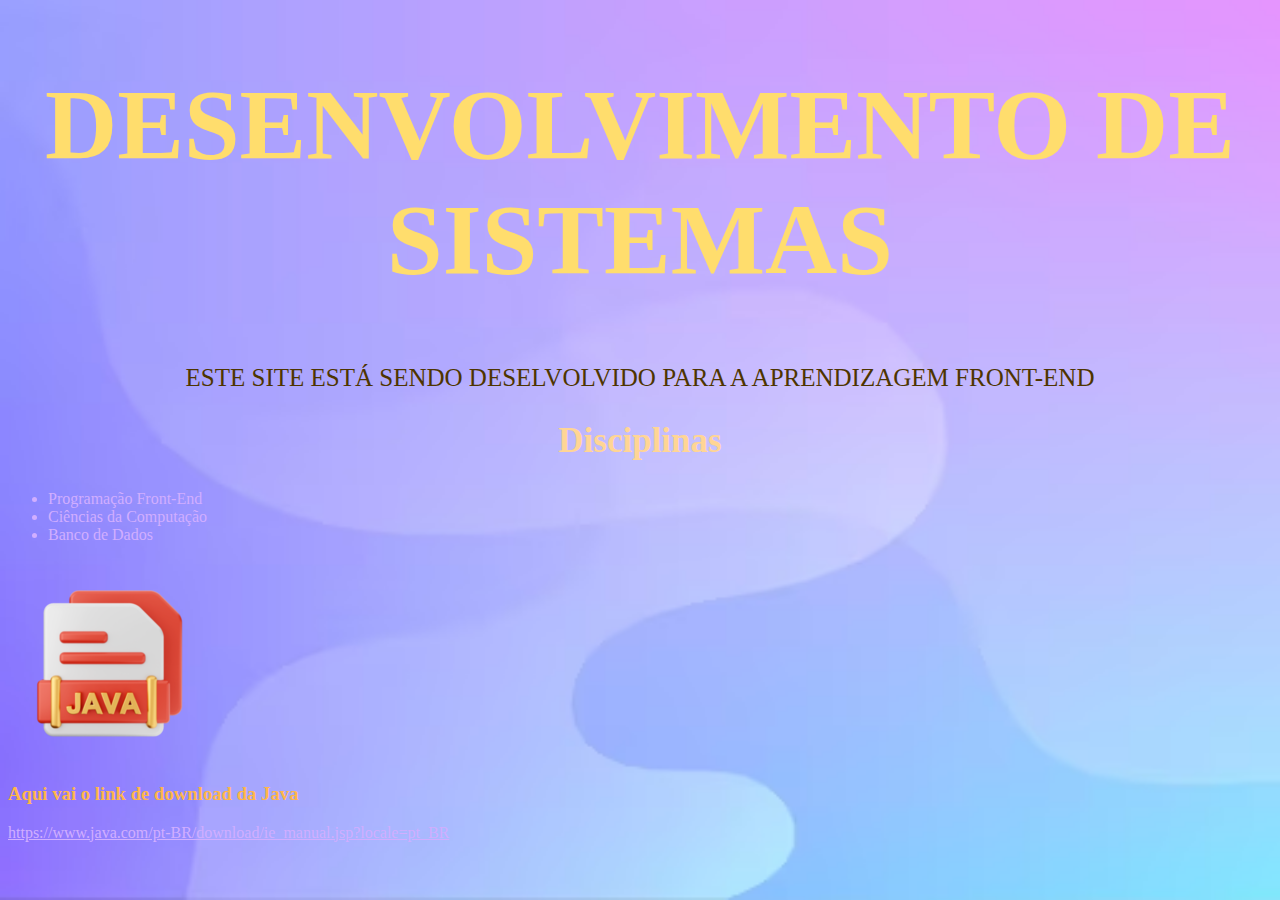
<file: projeto/index.html>
<!DOCTYPE html>
<html lang="pt-BR">
<head>
    <style>
        body {
            background-image: url(aa.png);
            background-repeat: no-repeat;
            background-size: cover;
            background-attachment: fixed;
        }

        h1 {
            text-align: center;
            font-size: 100px;
        }

        p {
            text-align: center;
            text-transform: uppercase;
            font-size: 25px;
        }

        h2 {
            text-align: center;
            font-size: 35px;
        }
    </style>
</head>




<body style="background-color: rgb(10, 0, 24);">
<h1 style="color: rgb(255, 221, 109);">DESENVOLVIMENTO DE SISTEMAS</h1>
<p style="color: rgb(78, 53, 0);"> Este site está sendo deselvolvido para a aprendizagem Front-End</p>

<h2 style="color: rgb(255, 213, 149);">Disciplinas</h2>
<ul style="color: rgb(209, 174, 255);">
    <li>Programação Front-End</li>
    <li>Ciências da Computação</li>
    <li>Banco de Dados</li>
</ul>
<img height="200px" src="java.png">

<h3 style="color: rgb(255, 182, 73);">Aqui vai o link de download da Java</h3>
<a href="https://www.java.com/pt-BR/download/ie_manual.jsp?locale=pt_BR"; style="color: rgb(209, 174, 255)">https://www.java.com/pt-BR/download/ie_manual.jsp?locale=pt_BR</a>
</body>

</html>
</file>
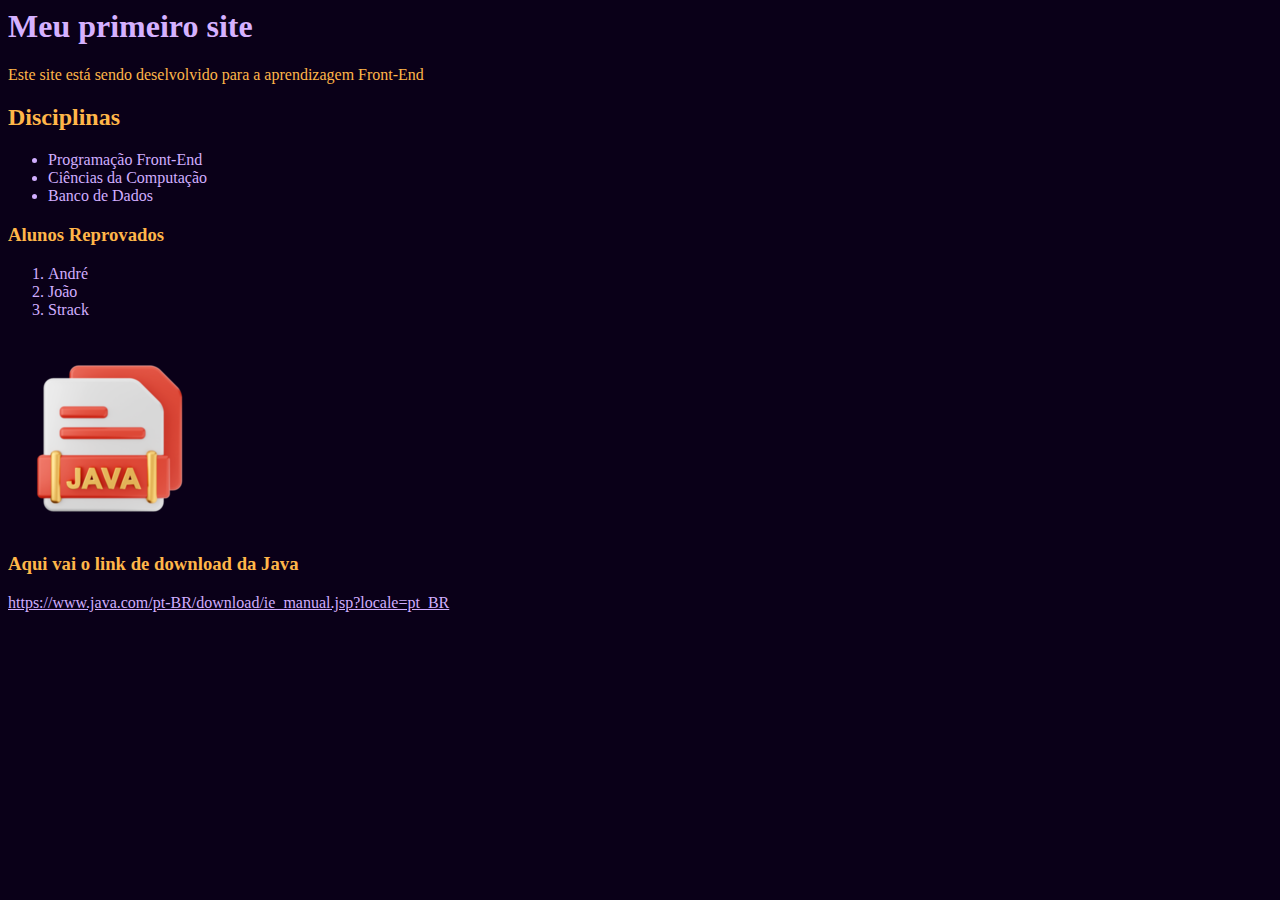
<file: projetolucas/index.html/index.html>
<body style="background-color: rgb(10, 0, 24);">
<h1 style="color: rgb(213, 177, 255);">Meu primeiro site</h1>
<p style="color: rgb(255, 182, 73);"> Este site está sendo deselvolvido para a aprendizagem Front-End</p>

<h2 style="color: rgb(255, 182, 73);">Disciplinas</h2>
<ul style="color: rgb(209, 174, 255);">
    <li>Programação Front-End</li>
    <li>Ciências da Computação</li>
    <li>Banco de Dados</li>
</ul>

<h3 style="color: rgb(255, 182, 73);">Alunos Reprovados</h3>
<ol style="color: rgb(209, 174, 255);">
    <li>André</li>
    <li>João</li>
    <li>Strack</li>
</ol>

<img height="200px" src="java.png">

<h3 style="color: rgb(255, 182, 73);">Aqui vai o link de download da Java</h3>
<a href="https://www.java.com/pt-BR/download/ie_manual.jsp?locale=pt_BR"; style="color: rgb(209, 174, 255)">https://www.java.com/pt-BR/download/ie_manual.jsp?locale=pt_BR</a>
</body>
</file>
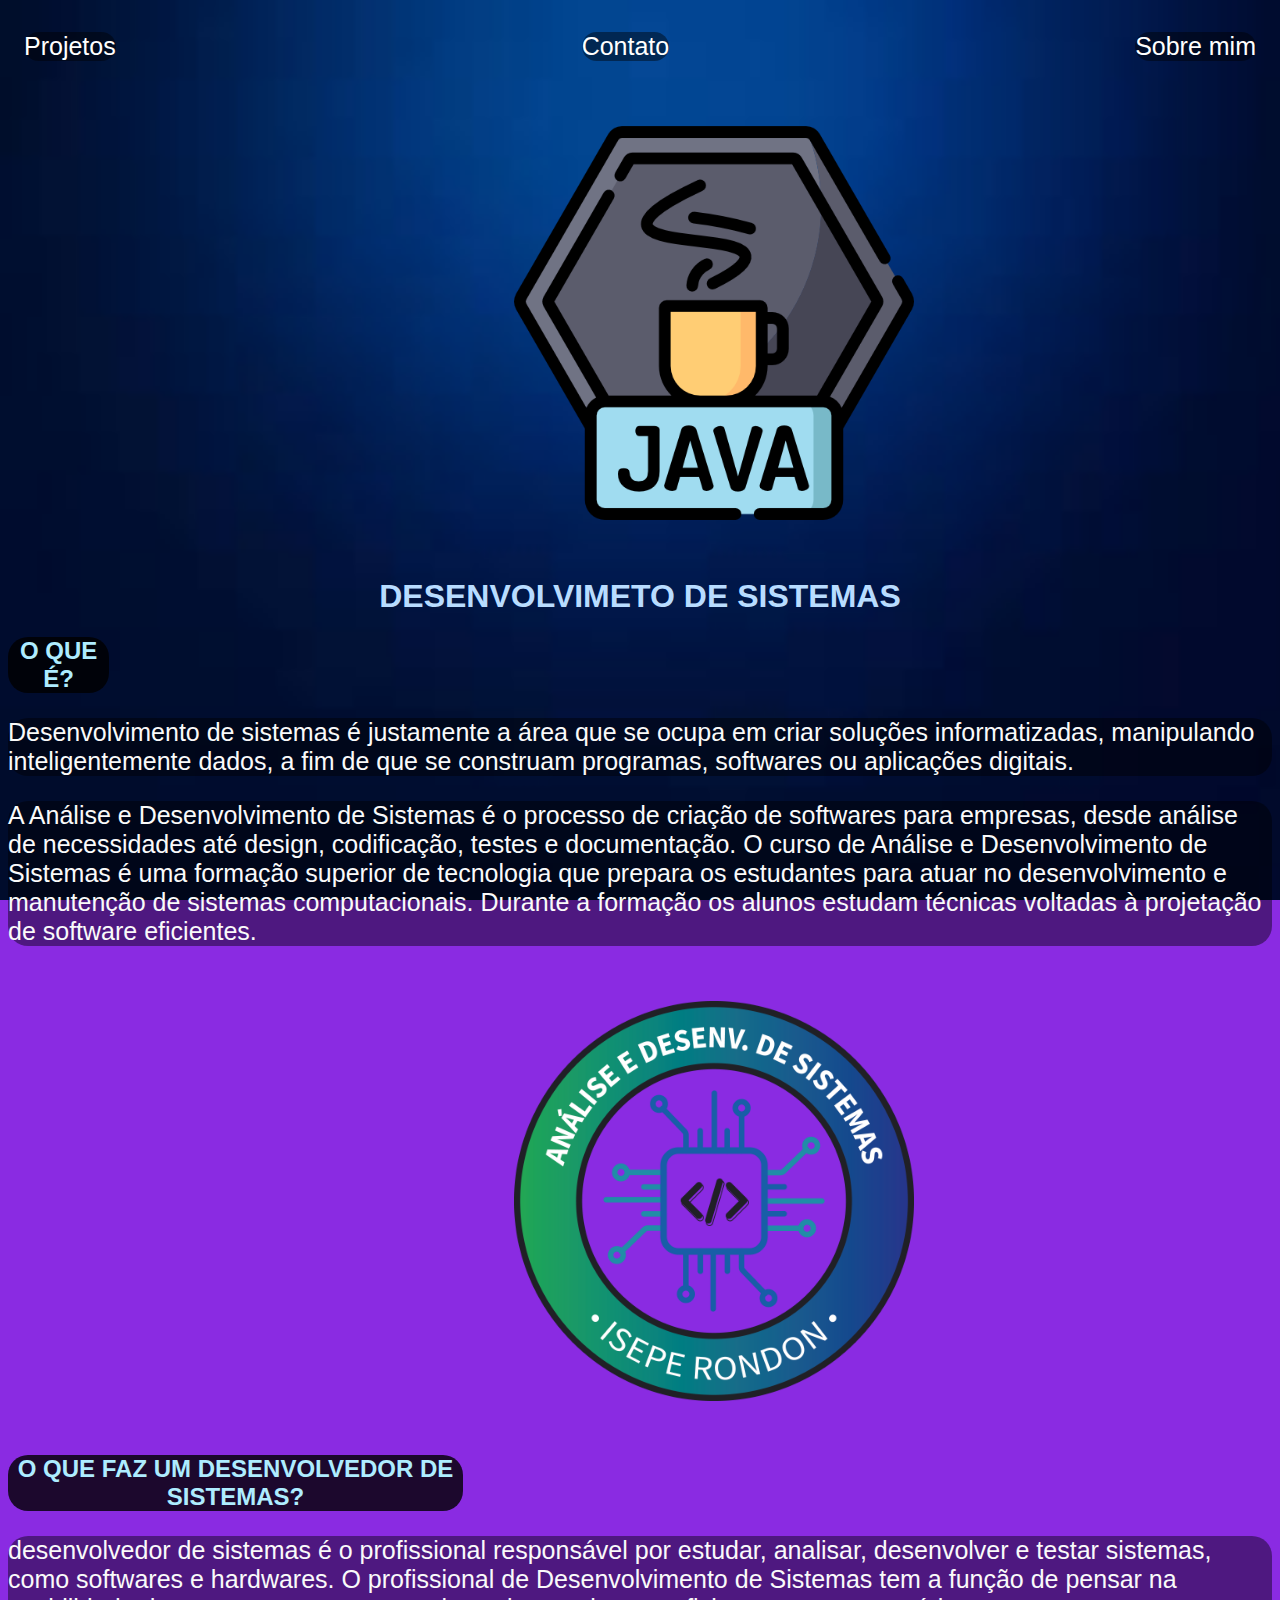
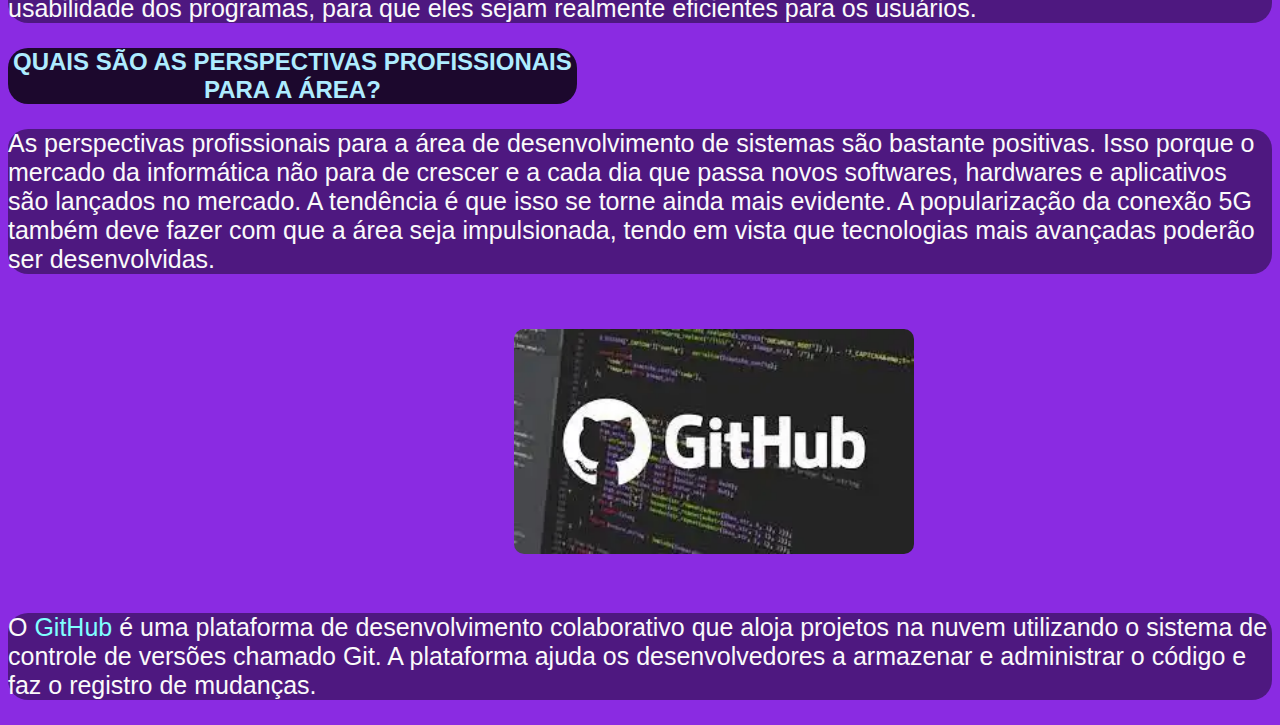
<file: pojeto/projeto.html>
<!DOCTYPE html>
<html lang="pt-br">
<head>
    <meta charset="UTF-8">
    <meta http-equiv="X-UA-Compatible" content="IE=edge">
    <meta name="viewport" content="width=device-width, initial-scale=1.0">
    <title>DESENVOLVIMENTO DE SISTEMAS</title>
    <link rel="stylesheet" href="estilo.css">
    </head>
    <style>
         body {
            background-color: blueviolet;
            color: #fafafa;
            background-image: url(eye.jpeg);
            background-attachment: fixed;
            background-repeat: no-repeat;
            background-size: cover;
         }
         img {
            width: 400px;
            
            border-radius: 10px;
            margin: 30px 40%;
         }
         h1 {
            color: rgb(184, 220, 255);
            text-align: center;
         }
        
         h2 {
            color: rgb(174, 236, 255);
         }
         .ff {
            background-color: rgba(0, 0, 0, 0.8);
            border-radius: 20px;
            border: 3px 20px black;
            width: 36%;
         }
         .ht {
            background-color: rgba(0, 0, 0, 0.8);
            border-radius: 20px;
            border: 3px 20px black;
            width: 45%;
         }
         .cs {
            background-color: rgba(0, 0, 0, 0.8);
            border-radius: 20px;
            border: 3px 20px black;
            width: 8%;
         }

     </style>
    </head>
    <body>
        <nav>
            <ul style="color:rgb(184, 220, 255)">
                <li>    
                    <a href="project.html">Projetos</a>
                </li>
                <li>
                    <a href="contact.html">Contato</a>
                </li>
                <li>
                    <a href="sobe.html">Sobre mim</a>
                </li>
            </ul>
        </nav>
                        
        <img src="1183618.png";>
        <h1>DESENVOLVIMETO DE SISTEMAS</h1>

        <div class="cs">
            <h2>O QUE É?</h2>
        </div>

        <p>Desenvolvimento de sistemas é justamente a área que se ocupa em criar soluções informatizadas, manipulando inteligentemente dados, a fim de que se construam programas, softwares ou aplicações digitais.</p>
        <p>A Análise e Desenvolvimento de Sistemas é o processo de criação de softwares para empresas, desde análise de necessidades até design, codificação, testes e documentação.

            O curso de Análise e Desenvolvimento de Sistemas é uma formação superior de tecnologia que prepara os estudantes para atuar no desenvolvimento e manutenção de sistemas computacionais. Durante a formação os alunos estudam técnicas voltadas à projetação de software eficientes.</p>
            <img src="aps.png">

            <div class="ff">
                <h2>O QUE FAZ UM DESENVOLVEDOR DE SISTEMAS?</h2>
            </div>

            <p>desenvolvedor de sistemas é o profissional responsável por estudar, analisar, desenvolver e testar sistemas, como softwares e hardwares.
                
                O profissional de Desenvolvimento de Sistemas tem a função de pensar na usabilidade dos programas, para que eles sejam realmente eficientes para os usuários.</p>
            <div class="ht">
                <h2>QUAIS SÃO AS PERSPECTIVAS PROFISSIONAIS PARA A ÁREA?</h2>
            </div>
                
            <p>As perspectivas profissionais para a área de desenvolvimento de sistemas são bastante positivas. Isso porque o mercado da informática não para de crescer e a cada dia que passa novos softwares, hardwares e aplicativos são lançados no mercado.
                
                A tendência é que isso se torne ainda mais evidente.
                A popularização da conexão 5G também deve fazer com que a área seja impulsionada, tendo em vista que tecnologias mais avançadas poderão ser desenvolvidas.</p>
            <img src="pe.webp">
            <p>O <a href="https://github.com/" title="Clique para ser redirecionado ao Github" style="color: rgb(128, 255, 255);">GitHub</a> é uma plataforma de desenvolvimento colaborativo que aloja projetos na nuvem utilizando o sistema de controle de versões chamado Git. A plataforma ajuda os desenvolvedores a armazenar e administrar o código e faz o registro de mudanças.</p>
</html>
</body>
</file>
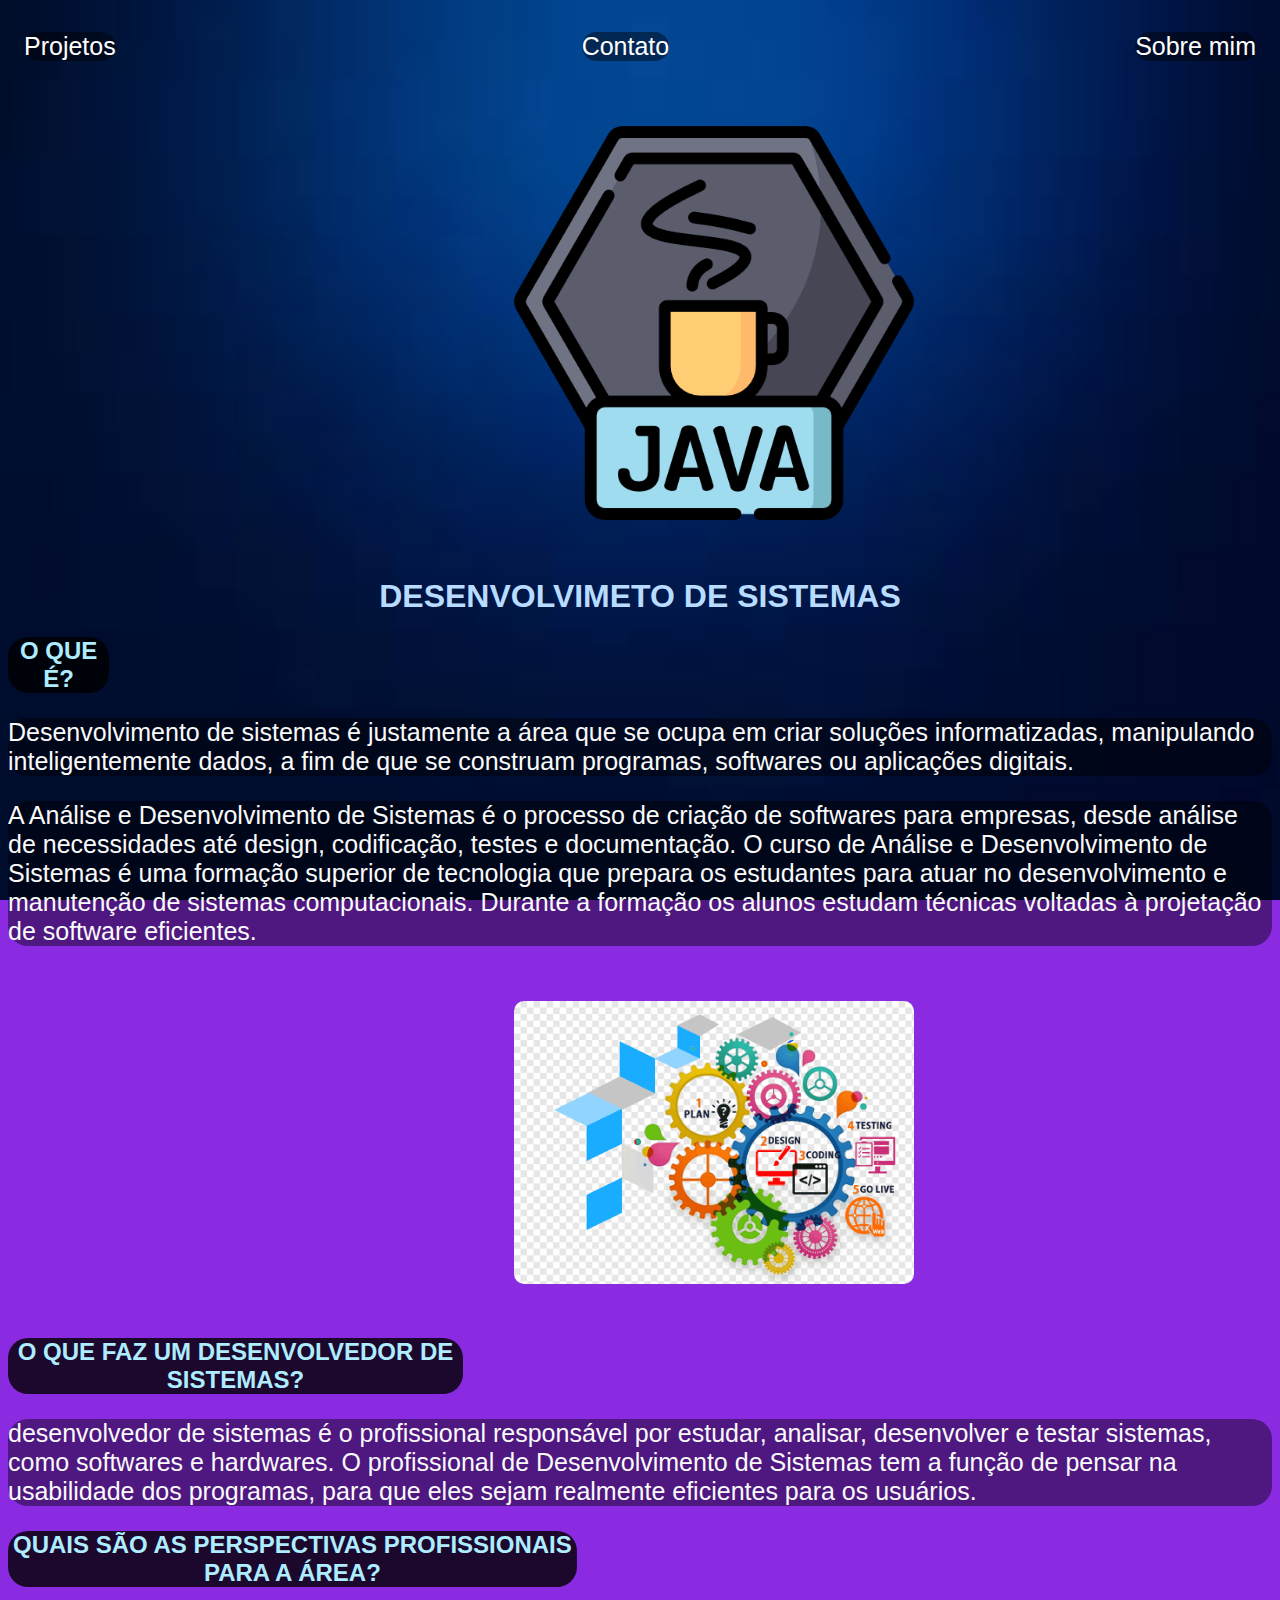
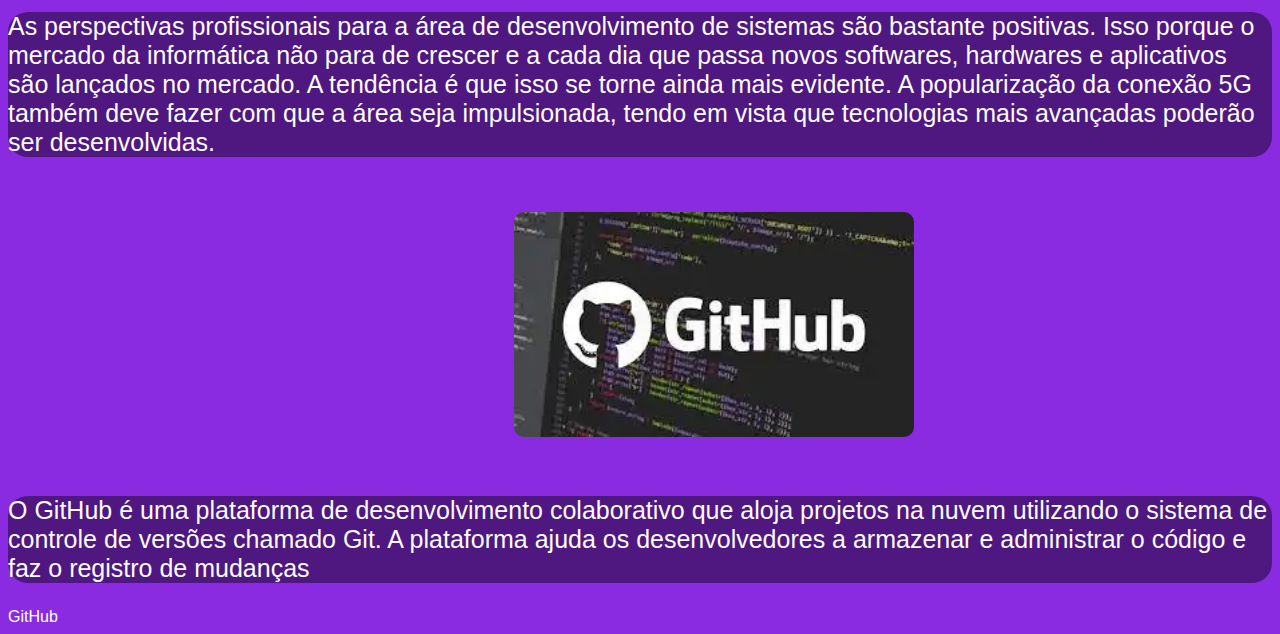
<file: projeto.html/projeto.html>
<!DOCTYPE html>
<html lang="pt-br">
<head>
    <meta charset="UTF-8">
    <meta http-equiv="X-UA-Compatible" content="IE=edge">
    <meta name="viewport" content="width=device-width, initial-scale=1.0">
    <title>Document</title>
    <link rel="stylesheet" href="estilo.css">
    </head>
    <style>
         body {
            background-color: blueviolet;
            color: #fafafa;
            background-image: url(eye.jpeg);
            background-attachment: fixed;
            background-repeat: no-repeat;
            background-size: cover;
         }
         img {
            width: 400px;
            
            border-radius: 10px;
            margin: 30px 40%;
         }
         h1 {
            color: rgb(184, 220, 255);
            text-align: center;
         }
        
         h2 {
            color: rgb(174, 236, 255);
         }
         .ff {
            background-color: rgba(0, 0, 0, 0.8);
            border-radius: 20px;
            border: 3px 20px black;
            width: 36%;
         }
         .ht {
            background-color: rgba(0, 0, 0, 0.8);
            border-radius: 20px;
            border: 3px 20px black;
            width: 45%;
         }
         .cs {
            background-color: rgba(0, 0, 0, 0.8);
            border-radius: 20px;
            border: 3px 20px black;
            width: 8%;
         }

     </style>
    </head>
    <body>
        <nav>
            <ul style="color:rgb(184, 220, 255)">
                <li>    
                    <a href="project.html">Projetos</a>
                </li>
                <li>
                    <a href="contact.html">Contato</a>
                </li>
                <li>
                    <a href="sobe.html">Sobre mim</a>
                </li>
            </ul>
        </nav>
                        
        <img src="1183618.png";>
        <h1>DESENVOLVIMETO DE SISTEMAS</h1>

        <div class="cs">
            <h2>O QUE É?</h2>
        </div>

        <p>Desenvolvimento de sistemas é justamente a área que se ocupa em criar soluções informatizadas, manipulando inteligentemente dados, a fim de que se construam programas, softwares ou aplicações digitais.</p>
        <p>A Análise e Desenvolvimento de Sistemas é o processo de criação de softwares para empresas, desde análise de necessidades até design, codificação, testes e documentação.

            O curso de Análise e Desenvolvimento de Sistemas é uma formação superior de tecnologia que prepara os estudantes para atuar no desenvolvimento e manutenção de sistemas computacionais. Durante a formação os alunos estudam técnicas voltadas à projetação de software eficientes.</p>
            <img src="png-transparent-php-logo-web-development-web-application-web-design-internet-systems-development-life-cycle-web-service-text.png">

            <div class="ff">
                <h2>O QUE FAZ UM DESENVOLVEDOR DE SISTEMAS?</h2>
            </div>

            <p>desenvolvedor de sistemas é o profissional responsável por estudar, analisar, desenvolver e testar sistemas, como softwares e hardwares.
                
                O profissional de Desenvolvimento de Sistemas tem a função de pensar na usabilidade dos programas, para que eles sejam realmente eficientes para os usuários.</p>
            <div class="ht">
                <h2>QUAIS SÃO AS PERSPECTIVAS PROFISSIONAIS PARA A ÁREA?</h2>
            </div>
                
            <p>As perspectivas profissionais para a área de desenvolvimento de sistemas são bastante positivas. Isso porque o mercado da informática não para de crescer e a cada dia que passa novos softwares, hardwares e aplicativos são lançados no mercado.
                
                A tendência é que isso se torne ainda mais evidente.
                A popularização da conexão 5G também deve fazer com que a área seja impulsionada, tendo em vista que tecnologias mais avançadas poderão ser desenvolvidas.</p>
            <img src="pe.webp">
            <p>O GitHub é uma plataforma de desenvolvimento colaborativo que aloja projetos na nuvem utilizando o sistema de controle de versões chamado Git. A plataforma ajuda os desenvolvedores a armazenar e administrar o código e faz o registro de mudanças</p>
            <a href="https://github.com/">GitHub</a>
</html>
</body>
</file>
<file: pojeto/estilo.css>
body {
    color:white;
    background-color:black;
    font-family: Arial, Helvetica, sans-serif;
    
}

ul{
    display: flex;
    justify-content: space-between;
    list-style-type: none;
    align-items: center;
    padding: 16px;
}

a{
    color: white;
    text-decoration: none;
}

div {
    text-align: center;
}

p {
    font-size: 25px;
    background-color: rgba(0, 0, 0, 0.432);
    border-radius: 20px;
}

li {
    font-size: 25px;
    background-color: rgba(0, 0, 0, 0.432);
    border-radius: 20px;
}
</file>
<file: projeto.html/estilo.css>
body {
    color:white;
    background-color:black;
    font-family: Arial, Helvetica, sans-serif;
    
}

ul{
    display: flex;
    justify-content: space-between;
    list-style-type: none;
    align-items: center;
    padding: 16px;
}

a{
    color: white;
    text-decoration: none;
}

div {
    text-align: center;
}

p {
    font-size: 25px;
    background-color: rgba(0, 0, 0, 0.432);
    border-radius: 20px;
}

li {
    font-size: 25px;
    background-color: rgba(0, 0, 0, 0.432);
    border-radius: 20px;
}
</file>
